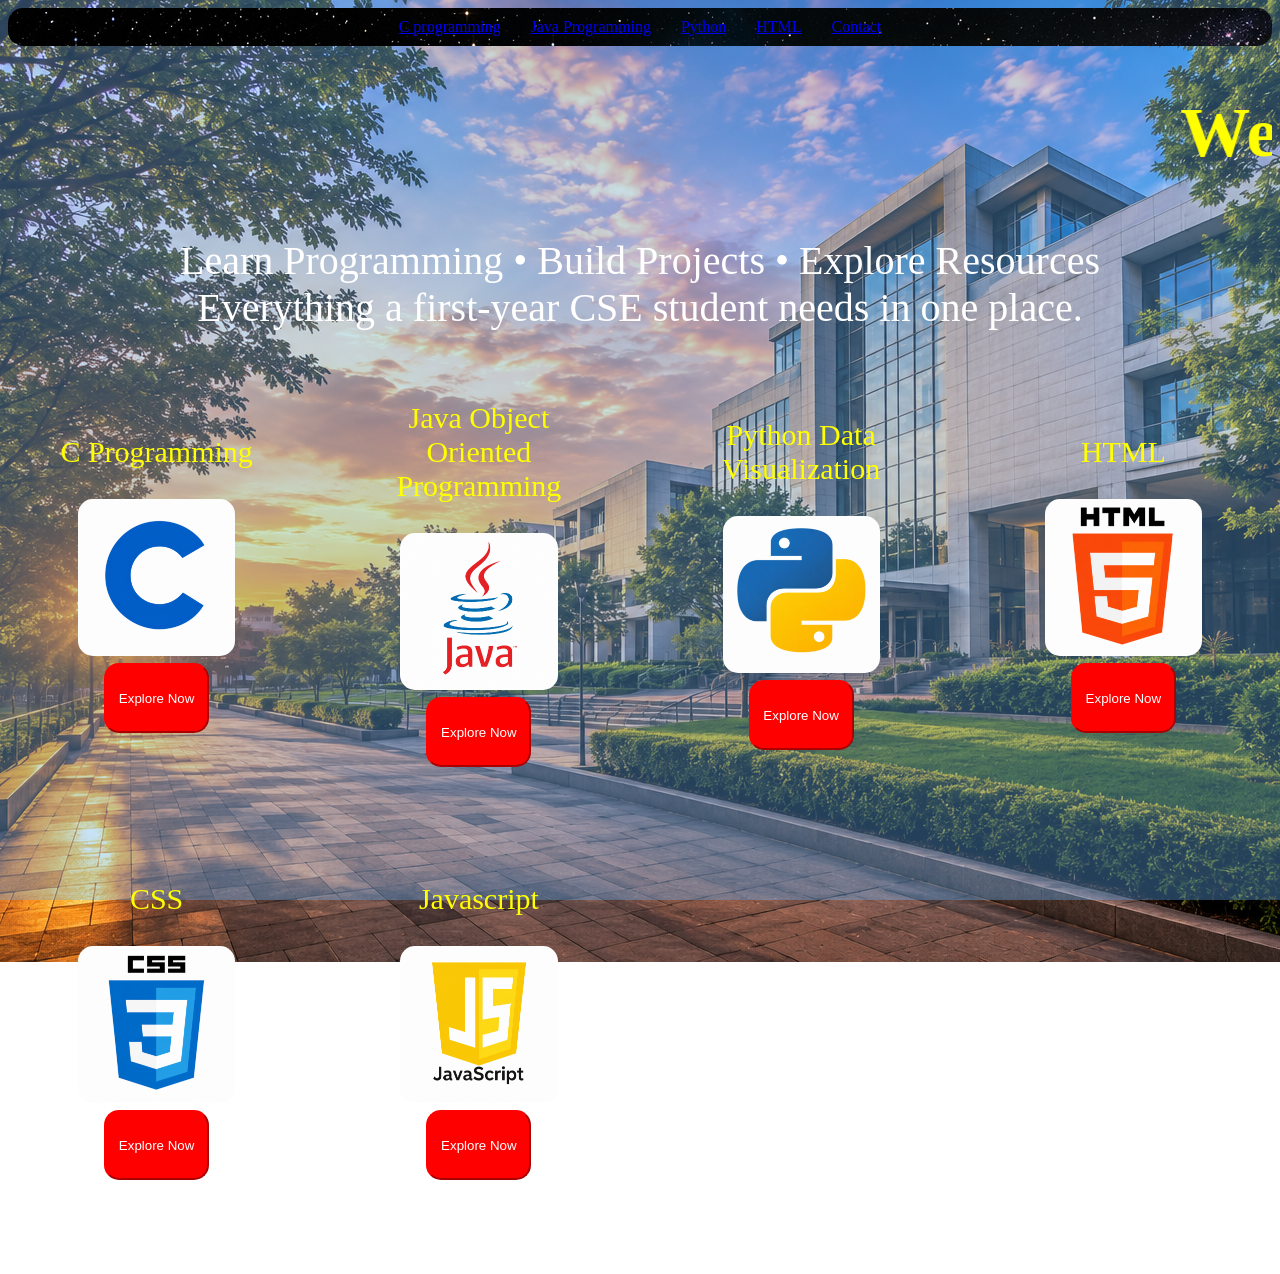
<file: index.html>
<!DOCTYPE html>
<html>
    <head>
    <link rel="stylesheet" href="CSS/backgroundd.css">
    <link rel="stylesheet" href="CSS/navigation.css">
    <link rel="stylesheet" href="CSS/main-page.css">
    <meta charset="UTF-8">
<meta name="viewport" content="width=device-width, initial-scale=1.0">
    </head>
    <body>
        
        
        <nav class="navigation">
            <a href="C.html" title="C programming">C programming</a>
            <a href="Java.html" Java Programming title="Java Programming">Java Programming</a>
            <a href="Python.html" title="Python">Python</a>
            <a href="HTML.html" title="HTML">HTML</a>
            
            <a href="Contact.html" title="Contact">Contact</a>
        </nav>
       
    <h1><marquee>Welcome to CSE Freshers Hub!!</marquee></h1>
        <div class="hero" >
            Learn Programming • Build Projects • Explore Resources
            <br>
            Everything a first-year CSE student needs in one place.
            <br>
        </div>

        <div class="container">
            <div class="box">
                <span>C Programming</span>
                <figure>                
                    <img src="image/C.png">
                    <button title="Explore now">Explore Now</button>
                    </figure>
                    </div>

                     <div class="box">
                <span>Java Object Oriented Programming</span>
                <figure>                
                    <img src="image/Java.png">
                    <button title="Explore now">Explore Now</button>
                    </figure>
                    </div>

                     <div class="box">
                <span>Python Data Visualization</span>
                <figure>                
                    <img src="image/Python.png">
                    <button title="Explore now">Explore Now</button>
                   </figure>
                   </div>

                     <div class="box">
                <span>HTML</span>
                <figure>                
                    <img src="image/HTML.png">
                    <button title="Explore now">Explore Now</button>
                    </figure>
                    </div>

                     <div class="box">
                <span>CSS</span>
                <figure>                
                    <img src="image/CSS.png">
                    <button title="Explore now">Explore Now</button>
                    </figure>
                    </div>
                         <div class="box">
                <span>Javascript</span>
                <figure>                
                    <img src="image/Javascript.png">
                    <button title="Explore now">Explore Now</button>
                    </figure>
                    </div>
        </div>
        <footer>&copy Built and Maintained by Vidya Nayak</footer>
    </body>
</html>
</file>
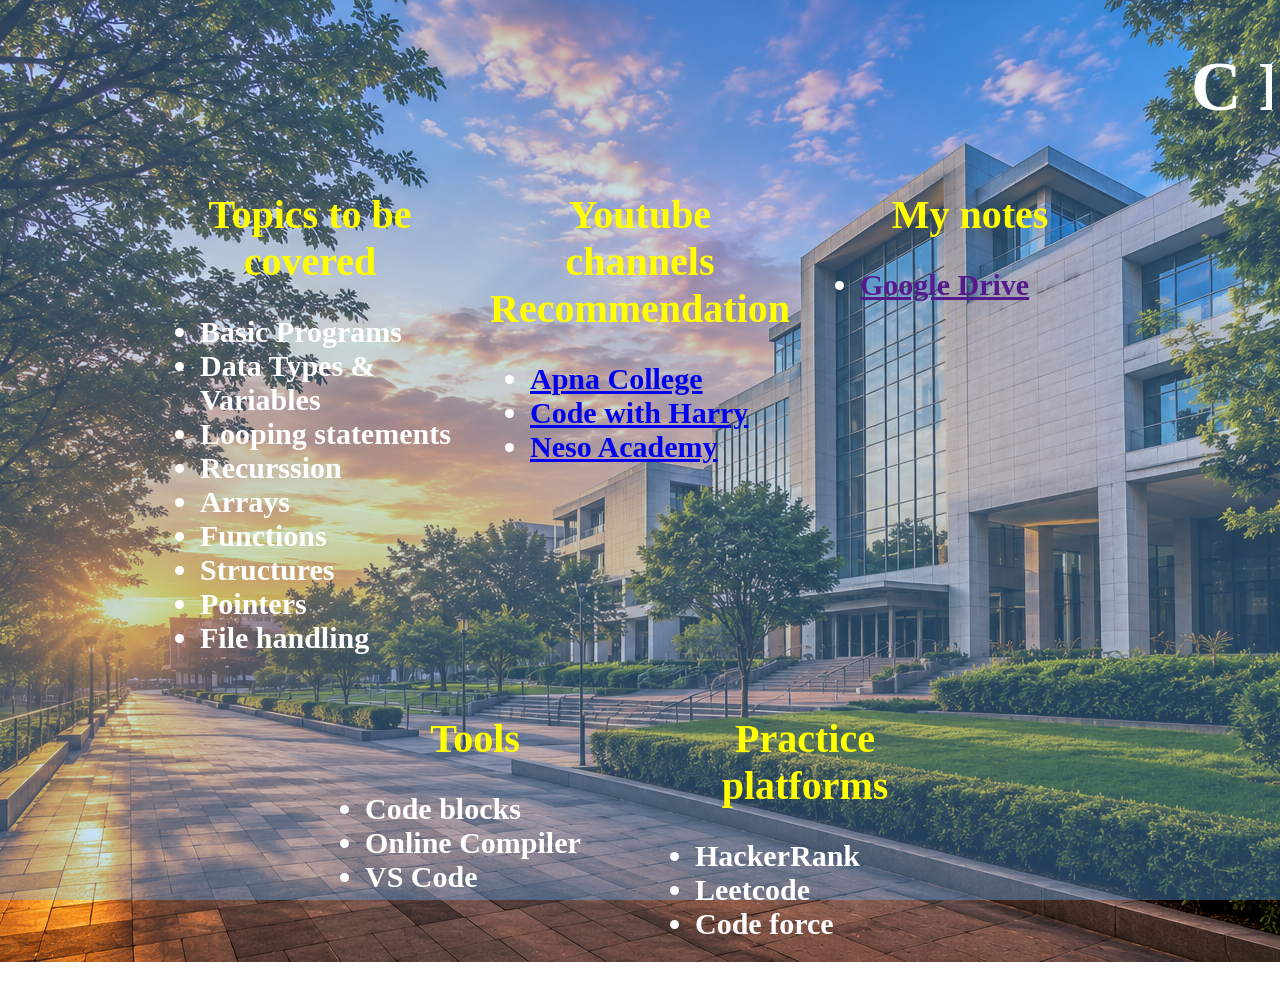
<file: C.html>
<!DOCTYPE html>
<html>
    <head>
     <link rel="stylesheet" href="CSS/backgroundd.css">
     <link rel="stylesheet" href="CSS/C.css">
     <meta charset="UTF-8">
<meta name="viewport" content="width=device-width, initial-scale=1.0">
    </head>
    <body>
        <h1><marquee>C Programming</marquee></h1>
        <div class="container">
            <div class="box">
                <span>Topics to be covered</span>
                <ul>
                    <li>Basic Programs</li>
                    <li>Data Types & Variables</li>
                    <li>Looping statements</li>
                    <li>Recurssion</li>
                    <li>Arrays</li>
                    <li>Functions</li>
                    <li>Structures</li>
                    <li>Pointers</li>
                    <li>File handling</li>
                </ul>
            </div>
            <div class="box">
                <span>Youtube channels Recommendation</span>
                <ul>
                    <li><a href="https://www.youtube.com/watch?v=irqbmMNs2Bo" target="_blank">Apna College</a></li>
                    <li><a href="https://www.youtube.com/c/CodeWithHarry/playlists" target="_blank">Code with Harry</a></li>
                    <li><a href="https://www.youtube.com/playlist?list=PLBlnK6fEyqRggZZgYpPMUxdY1CYkZtARR" target="_blank">Neso Academy</a></li>
                </ul>
            </div>
            <div class="box">
                <span>My notes</span>
                <ul>
                <li><a href="" target="_blank">Google Drive</a></li>
                </ul>
            </div>
            <div class="box">
                 <span>Tools</span>
                <ul>
                   <li>Code blocks</li>
                   <li>Online Compiler</li>
                   <li>VS Code</li>
                </ul>
            </div>
            <div class="box">
                <span>Practice platforms</span>
                <ul>
                    <li>HackerRank</li>
                    <li>Leetcode</li>
                    <li>Code force</li>
                </ul>
            </div>
        </div>
        <footer>&copy Built and Maintained by Vidya Nayak</footer>
    </body>
</html>
</file>
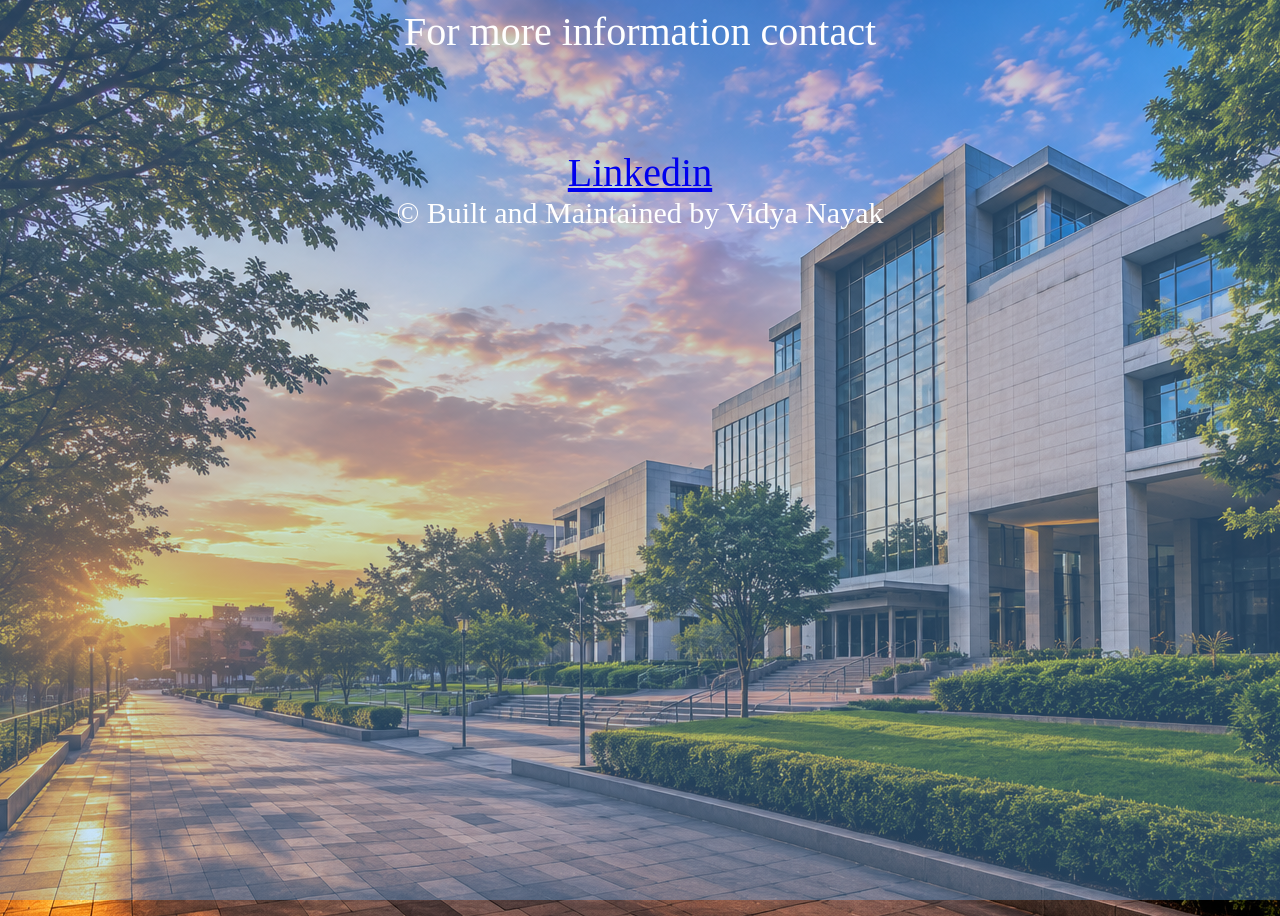
<file: Contact.html>
<!DOCTYPE html>
<html>
    <head>
        <style>
  div {
     text-align:center;
    color:white;
    font-size:40px;
    
  }
  footer {
    color:white;
    font-size:30px;
    text-align:center;
}
  </style>
  <link rel="stylesheet" href="CSS/backgroundd.css">
  <meta charset="UTF-8">
<meta name="viewport" content="width=device-width, initial-scale=1.0">
    </head>
    <body>
        <div>
        For more information contact
        <br>
        <br>
        <br>
        <a href="www.linkedin.com/in/vidya-nayak-8045a8362" target="_blank">Linkedin</a>
    
</div>
<footer>&copy Built and Maintained by Vidya Nayak</footer>    
</body>

</html>
</file>
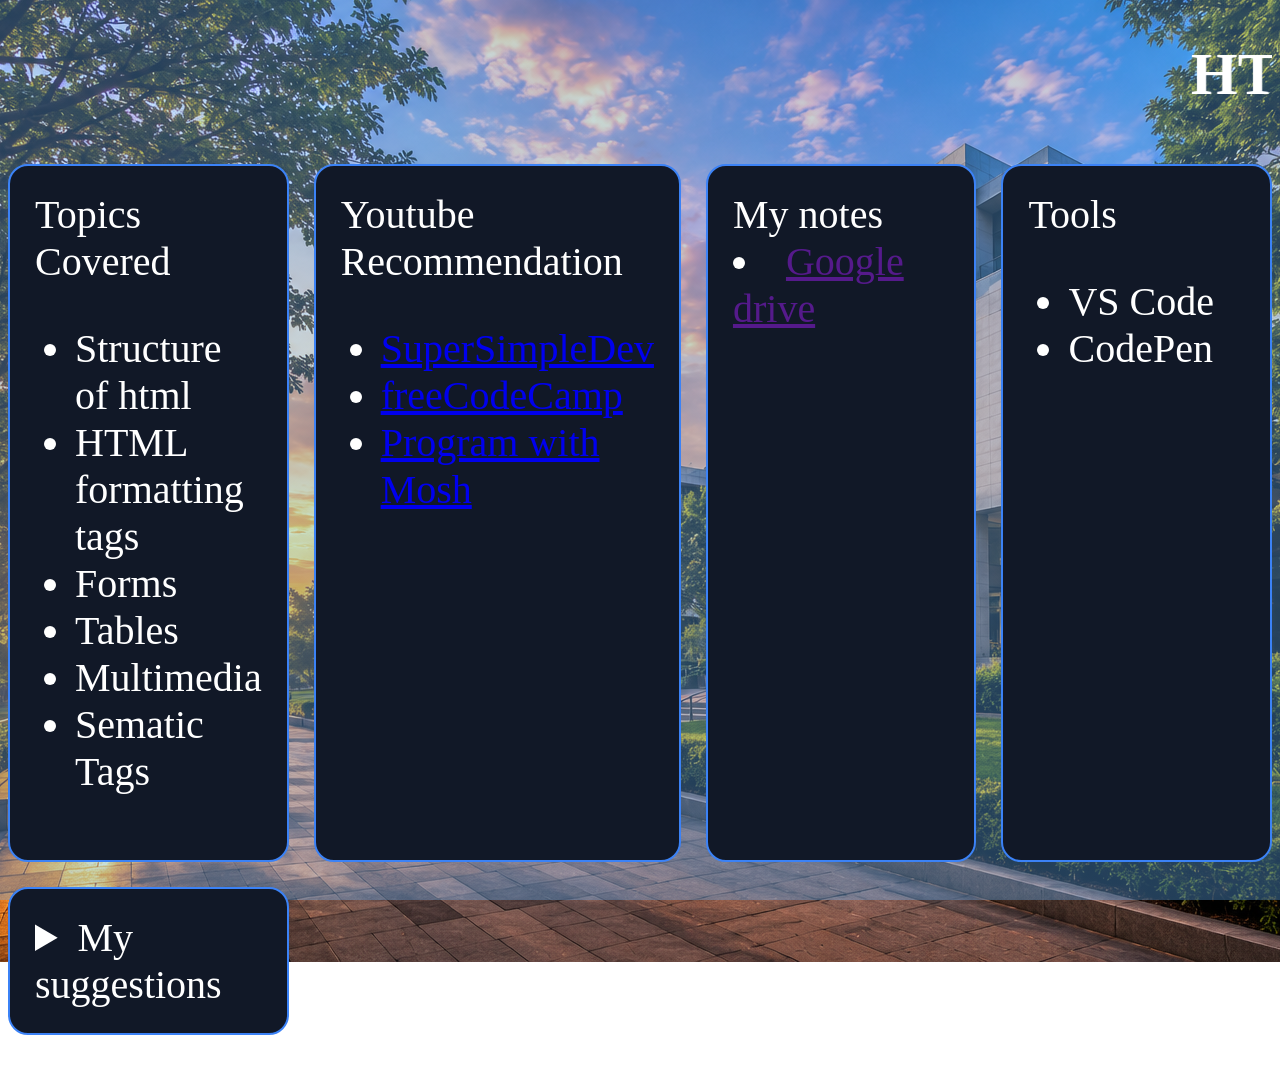
<file: HTML.html>
<!DOCTYPE html>
<html>
    <head>
        <link rel="stylesheet" href="CSS/backgroundd.css">
        <link rel="stylesheet" href="CSS/h.css">
        <meta charset="UTF-8">
<meta name="viewport" content="width=device-width, initial-scale=1.0">

    </head>
    <body>
        <h1><marquee>HTML</marquee></h1>
         <div class="container">
            <div class="card">
                <span>Topics Covered</span>
                 <ul>
                    <li>Structure of html</li>
                    <li>HTML formatting tags</li>
                    <li>Forms</li>
                    <li>Tables</li>
                    <li>Multimedia</li>
                    <li>Sematic Tags</li>
                 </ul>
            </div>
            <div class="card">
                <span>Youtube Recommendation</span>
                <ul>
                    <li><a href="https://www.youtube.com/watch?v=G3e-cpL7ofc">SuperSimpleDev</a></li>
                    <li><a href="https://www.youtube.com/watch?v=pQN-pnXPaVg">freeCodeCamp</a></li>
                    <li><a href="https://www.youtube.com/watch?v=qz0aGYrrlhU">Program with Mosh</a></li>
                </ul>
            </div>
            <div class="card">
                <span>My notes</span>
                <li><a href="">Google drive</a></li>
            </div>
            <div class="card">
                Tools
                <ul>
                    <li>VS Code</li>
                    <li>CodePen</li>
                </ul>
            </div>
            <div class="card">
                <details>
                    <summary>My suggestions</summary>
                    Make sure your web browser is microsoft edge or chrome
                </details>
            </div>
            </div>
            <footer>&copy Built and Maintained by Vidya Nayak</footer>
           

    </body>
</html>
</file>
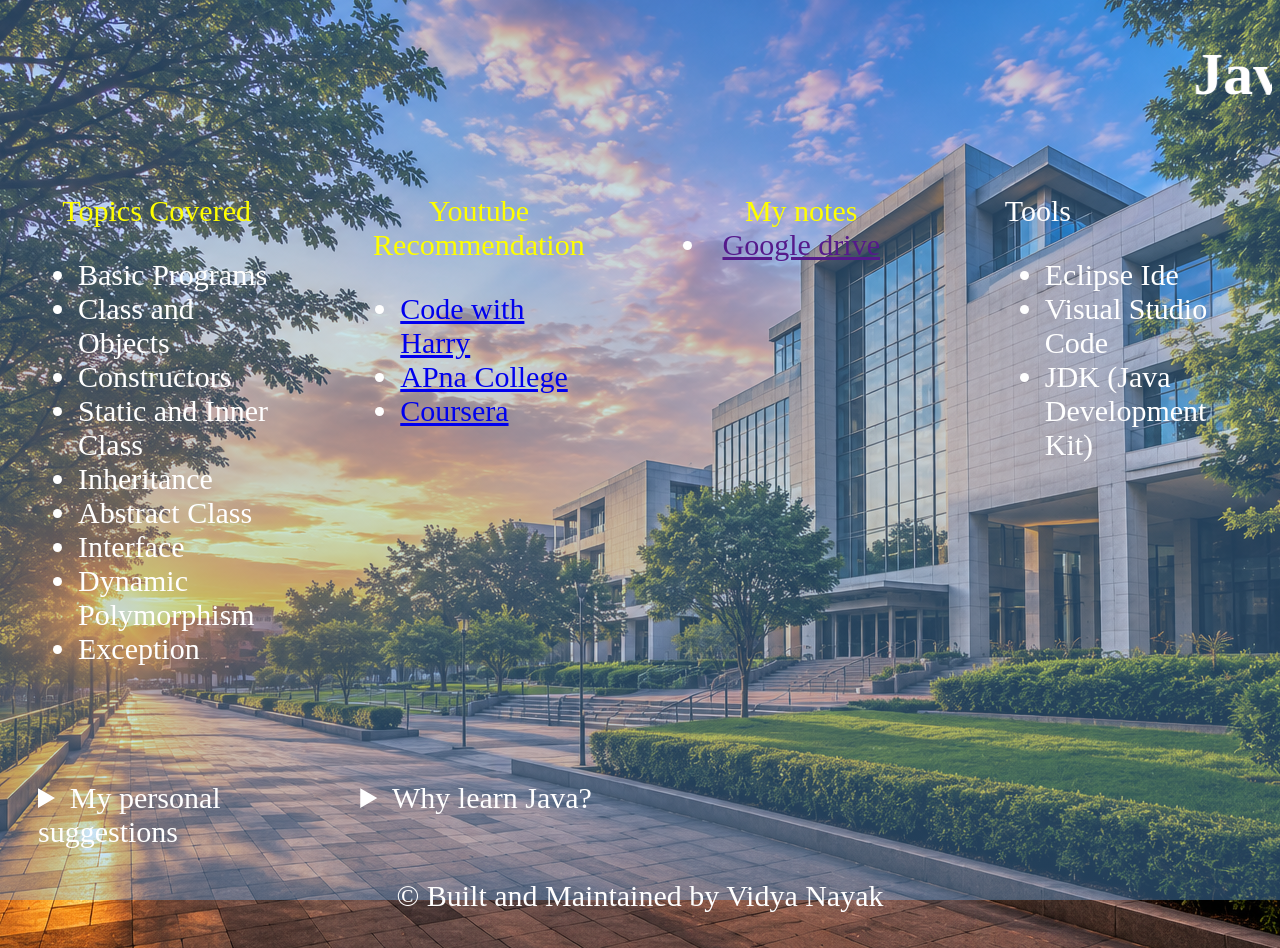
<file: Java.html>
<!DOCTYPE html>
<html>
    <head>
        <link href="CSS/backgroundd.css" rel="stylesheet"> 
        <link rel="stylesheet" href="CSS/Java.css">
        <meta charset="UTF-8">
<meta name="viewport" content="width=device-width, initial-scale=1.0">
    </head>
    <body>
        <h1><marquee>Java(OOP)</marquee></h1>
        <div class="container">
            <div class="card">
                <span>Topics Covered</span>
                 <ul>
                    <li>Basic Programs</li>
                    <li>Class and Objects</li>
                    <li>Constructors</li>
                    <li>Static and Inner Class</li>
                    <li>Inheritance</li>
                    <li>Abstract Class</li>
                    <li>Interface</li>
                    <li>Dynamic Polymorphism</li>
                    <li>Exception</li>
                 </ul>
            </div>
            <div class="card">
                <span>Youtube Recommendation</span>
                <ul>
                    <li><a href="https://www.youtube.com/playlist?list=PLu0W_9lII9agS67Uits0UnJyrYiXhDS6q">Code with Harry</a></li>
                    <li><a href="https://www.youtube.com/playlist?list=PLfqMhTWNBTe0b2nM6JHVCnAkhQRGiZMSJ">APna College</a></li>
                    <li><a href="https://www.coursera.org/specializations/object-oriented-programming?utm_">Coursera</a></li>
                </ul>
            </div>
            <div class="card">
                <span>My notes</span>
                <li><a href="">Google drive</a></li>
            </div>
            <div class="card">
                Tools
                <ul>
                    <li>Eclipse Ide</li>
                    <li>Visual Studio Code</li>
                    <li>JDK (Java Development Kit)</li>
                </ul>
            </div>
           
            <div>
                <div class="card">
                    <details>
                        <summary>My personal suggestions</summary>
                        <ol>Practice
                            <li>Hotel Management System</li>
                            <li>Hospital Management System</li>
                            <li>Student Management System</li>
                            <li>Bank Management System</li>
                            <li>Movie Ticket Booking System</li>
                            <li>Library Management System</li>
                            <li>Online Shopping System</li>
                            <li>Vehicle Rental System</li>
                        </ol>
                    </details>
                </div>
            </div>
             <div class="card">
                <details>
                    <summary>Why learn Java?</summary>
                    Java is one of the world's most popular programming languages, known for its object-oriented approach, platform independence, and wide use in enterprise applications, Android development, web services, and backend systems.
                </details>
            </div>
            
        </div>
        <footer>&copy Built and Maintained by Vidya Nayak</footer>
    </body>
</html>
</file>
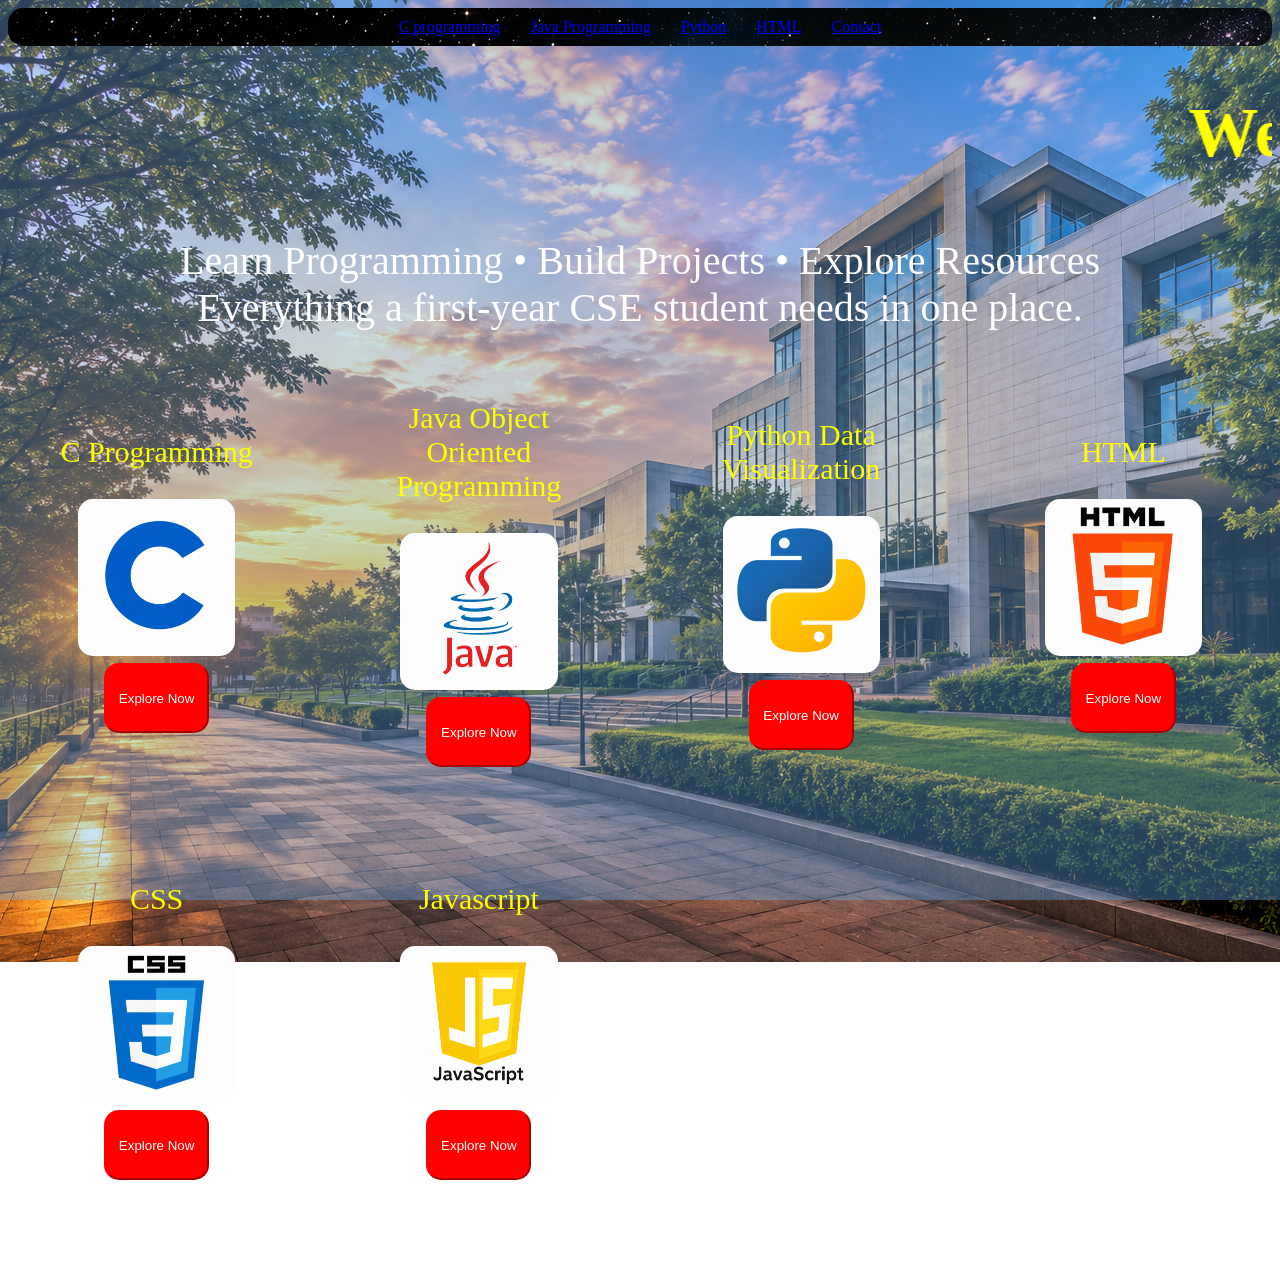
<file: main-page.html>
<!DOCTYPE html>
<html>
    <head>
    <link rel="stylesheet" href="CSS/backgroundd.css">
    <link rel="stylesheet" href="CSS/navigation.css">
    <link rel="stylesheet" href="CSS/main-page.css">
    </head>
    <body>
        
        
        <nav class="navigation">
            <a href="C.html" title="C programming">C programming</a>
            <a href="Java.html" Java Programmingtitle="Java Programming">Java Programming</a>
            <a href="Python.html" title="Python">Python</a>
            <a href="HTML.html" title="HTML">HTML</a>
            
            <a href="contact.html" title="Contact">Contact</a>
        </nav>
       
    <h1><marquee>Welcome to CSE Freshers Hub!!</marquee></h1>
        <p>
        <div class="hero" >
            Learn Programming • Build Projects • Explore Resources
            <br>
            Everything a first-year CSE student needs in one place.
            <br>
        </div>

        <div class="container">
            <div class="box">
                <span>C Programming</span>
                <figure>                
                    <img src="image/C.png">
                    <button title="Explore now">Explore Now</button>
                    </figure>
                    </div>

                     <div class="box">
                <span>Java Object Oriented Programming</span>
                <figure>                
                    <img src="image/Java.png">
                    <button title="Explore now">Explore Now</button>
                    </figure>
                    </div>

                     <div class="box">
                <span>Python Data Visualization</span>
                <figure>                
                    <img src="image/Python.png">
                    <button title="Explore now">Explore Now</button>
                   </figure>
                   </div>

                     <div class="box">
                <span>HTML</span>
                <figure>                
                    <img src="image/HTML.png">
                    <button title="Explore now">Explore Now</button>
                    </figure>
                    </div>

                     <div class="box">
                <span>CSS</span>
                <figure>                
                    <img src="image/CSS.png">
                    <button title="Explore now">Explore Now</button>
                    </figure>
                    </div>
                         <div class="box">
                <span>Javascript</span>
                <figure>                
                    <img src="image/Javascript.png">
                    <button title="Explore now">Explore Now</button>
                    </figure>
                    </div>
        </div>
        <footer>&copy Built and Maintained by Vidya Nayak</footer>
    </body>
</html>
</file>
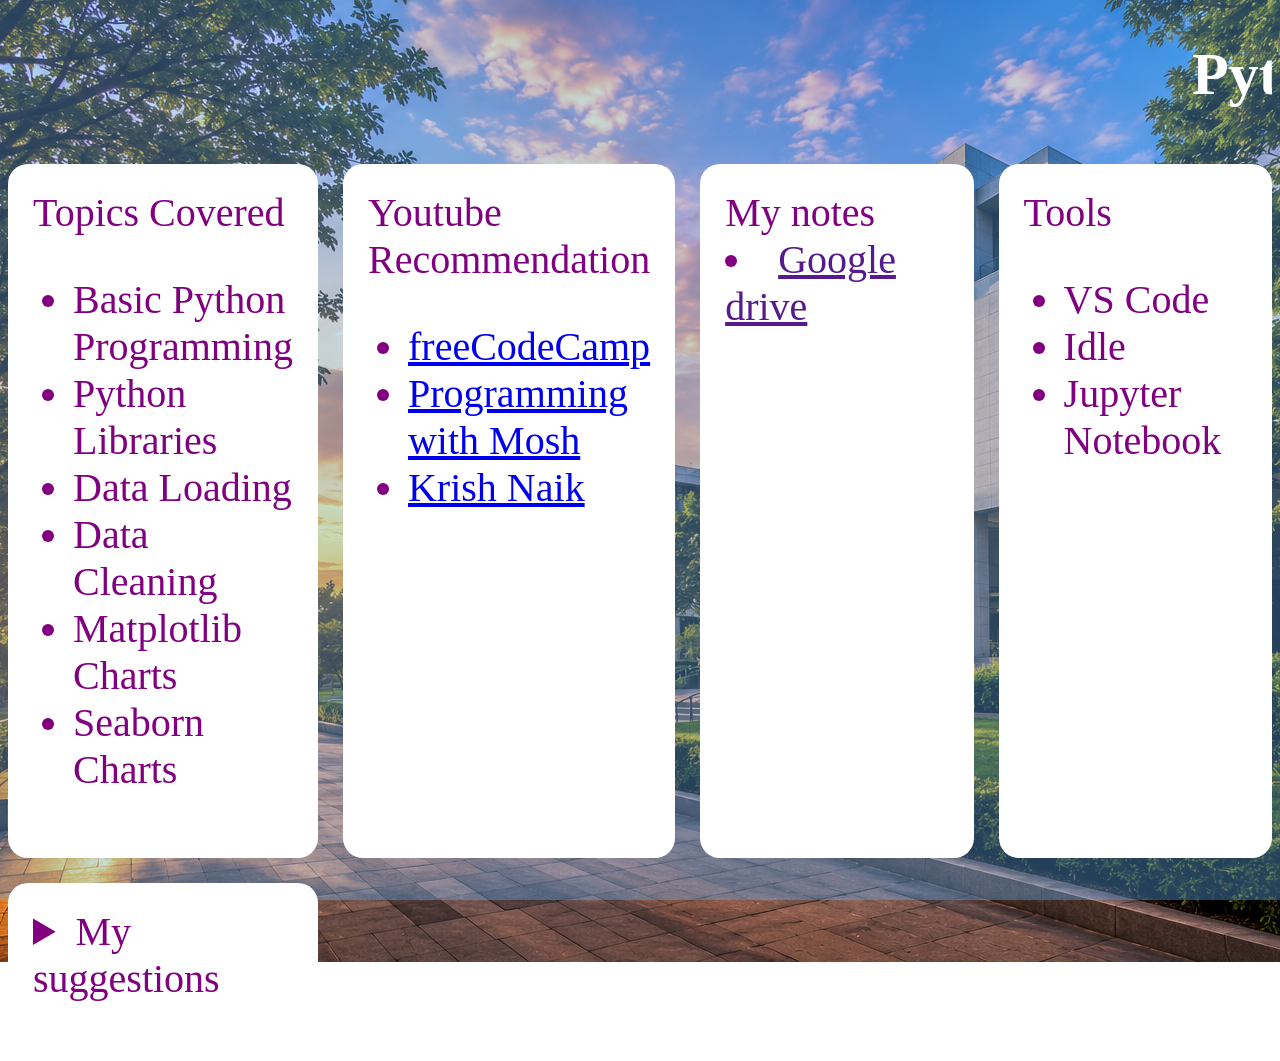
<file: Python.html>
<!DOCTYPE html>
<html>
    <head>
          <head>
        <link rel="stylesheet" href="CSS/backgroundd.css">
        <link rel="stylesheet" href="CSS/python.css">
        <meta charset="UTF-8">
<meta name="viewport" content="width=device-width, initial-scale=1.0">

    </head>
    <body>
        <h1><marquee>Python(Data Visualisation)</marquee></h1>
         <div class="container">
            <div class="card">
                <span>Topics Covered</span>
                 <ul>
                    <li>Basic Python Programming</li>
                    <li>Python Libraries</li>
                    <li>Data Loading</li>
                    <li>Data Cleaning</li>
                    <li>Matplotlib Charts</li>
                    <li>Seaborn Charts</li>
                 </ul>
            </div>
            <div class="card">
                <span>Youtube Recommendation</span>
                <ul>
                    <li><a href="https://www.youtube.com/results?search_query=freecodecamp+data+analysis+with+python">freeCodeCamp</a></li>
                    <li><a href="https://www.youtube.com/results?search_query=Programming+with+Mosh+Python+Data+Science">Programming with Mosh</a></li>
                    <li><a href="https://www.youtube.com/watch?v=qz0aGYrrlhU">Krish Naik </a></li>
                </ul>
            </div>
            <div class="card">
                <span>My notes</span>
                <li><a href="">Google drive</a></li>
            </div>
            <div class="card">
                Tools
                <ul>
                    <li>VS Code</li>
                    <li>Idle</li>
                    <li>Jupyter Notebook</li>
                </ul>
            </div>
            <div class="card">
                <details>
                    <summary>My suggestions</summary>
                   Download dataset from kaggle and start practicing at the earliest.
                </details>
            </div>
            </div>
            <footer>&copy Built and Maintained by Vidya Nayak</footer>
           

    </body>
    </head>
</html>
</file>
<file: CSS/backgroundd.css>
body {
            background-image:linear-gradient(rgba(100, 180, 255, 0.35), rgba(100, 180, 255, 0.35)),url("../image/background-image.png");
            background-repeat:no-repeat;
            background-position:center;
                height: 100vh;
            background-attachment: fixed;
           
           }
</file>
<file: CSS/navigation.css>
.navigation {
    background-image:url("../image/navigation.png");
    display:flex;
    gap: 30px;
    padding:10px;
    justify-content:center;
    border-radius:15px;
    flex-direction:row;
    
}
</file>
<file: CSS/main-page.css>
footer {
    color:white;
    font-size:30px;
    text-align:center;
}
.hero {
     display:block;
    font-size:40px;
    color:white;
    text-align:center;
   
}
h1 {
    color:yellow;
    font-size:70px;
    font-weight:bold;
}

.container{
    display:grid;
    grid-template-columns:repeat(4,1fr);
    gap:25px;
    margin-top:40px;
    
}

.box{
    border-radius:15px;
    padding:30px;
    color:yellow;
    transition:0.3s;
    font-size:30px;

    display:flex;
    flex-direction:column;
    justify-content:center;
    align-items:center;
    text-align:center;

}
.box:hover{
    transform:translateY(-8px);
    box-shadow:0 10px 20px rgba(0,0,0,0.4);
}
img {
    width:100%;
    border-radius:15px;
}
button {
    width:105px;
    height:70px;
    text-align:center;
    color:white;
    background-color:red;
    border-color:red;
    border-radius:15px;
}
button:hover {
    cursor:pointer;
    transform:scale(1.05);
}
img:hover {
    transform:scaleX(-1);
}
</file>
<file: CSS/C.css>
.container {
                display:flex;
                flex-wrap:wrap;
                flex-direction:row;
                gap:30px;
                justify-content:center;
            }
            .box {
                color:white;
                font-size:30px;
                font-weight:bold;
              
                width:300px;
                border-radius:15px;

            }
            span {
                color:yellow;
                font-size:40px;
                display:block;
                text-align:center;
            }
          h1 {
            font-weight:bold;
            color:white;
            font-size:70px;
          }
          .box:hover {
            cursor:pointer;
            color:lightblue;
          }
          footer {
    color:white;
    font-size:30px;
    text-align:center;
}
</file>
<file: CSS/h.css>
.container{
    display:grid;
    grid-template-columns:repeat(4,1fr);
    gap:25px;
    margin-top:40px;
}

.card{
    background:#111827;
    border:2px solid #3b82f6;
    border-radius:20px;
    color:white;
    padding:25px;
    transition:.3s;
    font-size:40px;
}

.card:hover{
    background:#1f2937;
    border-color:#60a5fa;
}
footer {
    color:white;
    font-size:30px;
    text-align:center;
}
h1 {
    font-size:60px;
    color:white;
}
</file>
<file: CSS/Java.css>
.container{
    display:grid;
    grid-template-columns:repeat(4,1fr);
    gap:25px;
    margin-top:40px;
}

.card{
    border-radius:15px;
    padding:30px;
    color:white;
    transition:0.3s;
    font-size:30px;
}
.card:hover{
    transform:translateY(-8px);
    box-shadow:0 10px 20px rgba(0,0,0,0.4);
}
span {
    display:block;
    text-align:center;
    color:yellow;
}
footer {
    color:white;
    font-size:30px;
    text-align:center;
}
h1 {
    font-size:60px;
    color:white;
}
</file>
<file: CSS/python.css>
.card{
    background:white;
    border-radius:20px;
    padding:25px;
    transition:0.4s ease;
    animation:float 3s ease-in-out infinite;
    font-size:40px;
    color:purple;
}

.card:hover{
    animation:none;
    transform:translateY(-12px);
}
.container{
    display:grid;
    grid-template-columns:repeat(4,1fr);
    gap:25px;
    margin-top:40px;
}
footer {
    text-align:center;
    font-size:30px;
    color:white;
}

h1 {
    font-size:60px;
    color:white;
}
</file>
